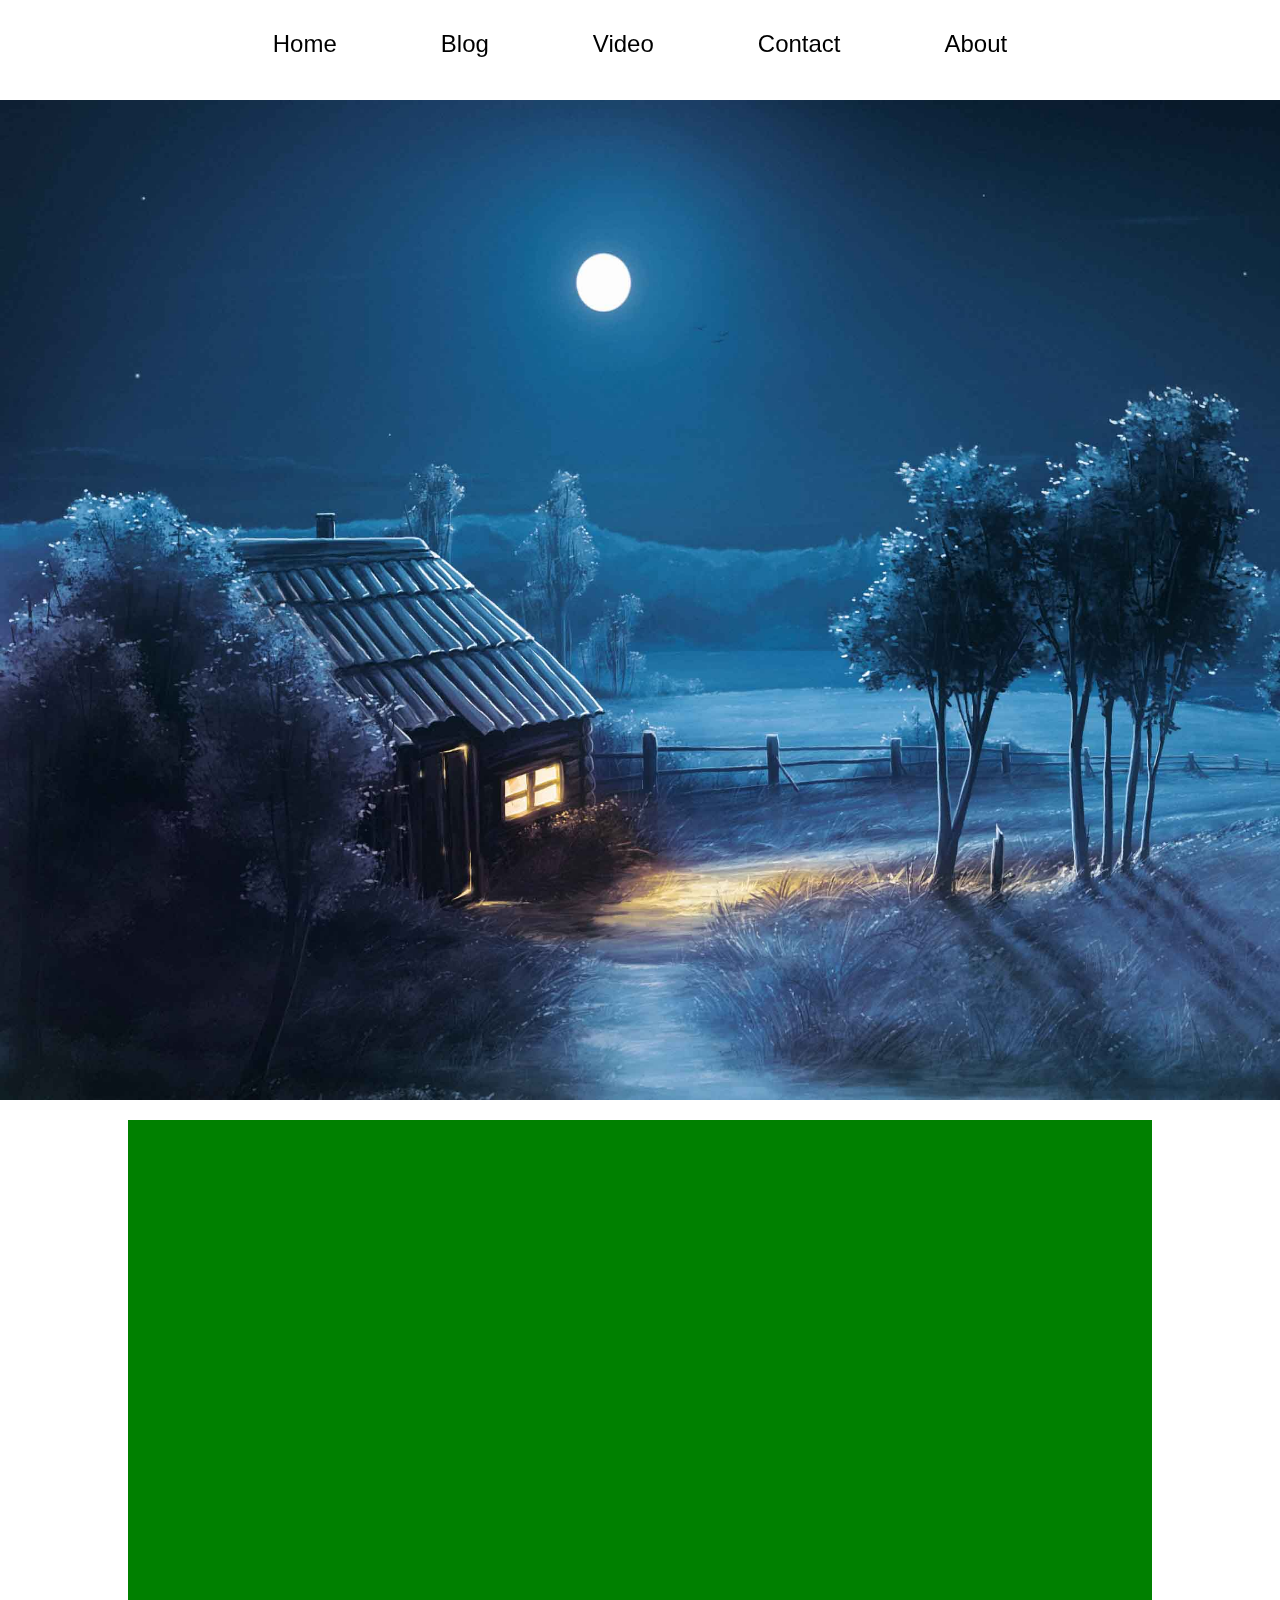
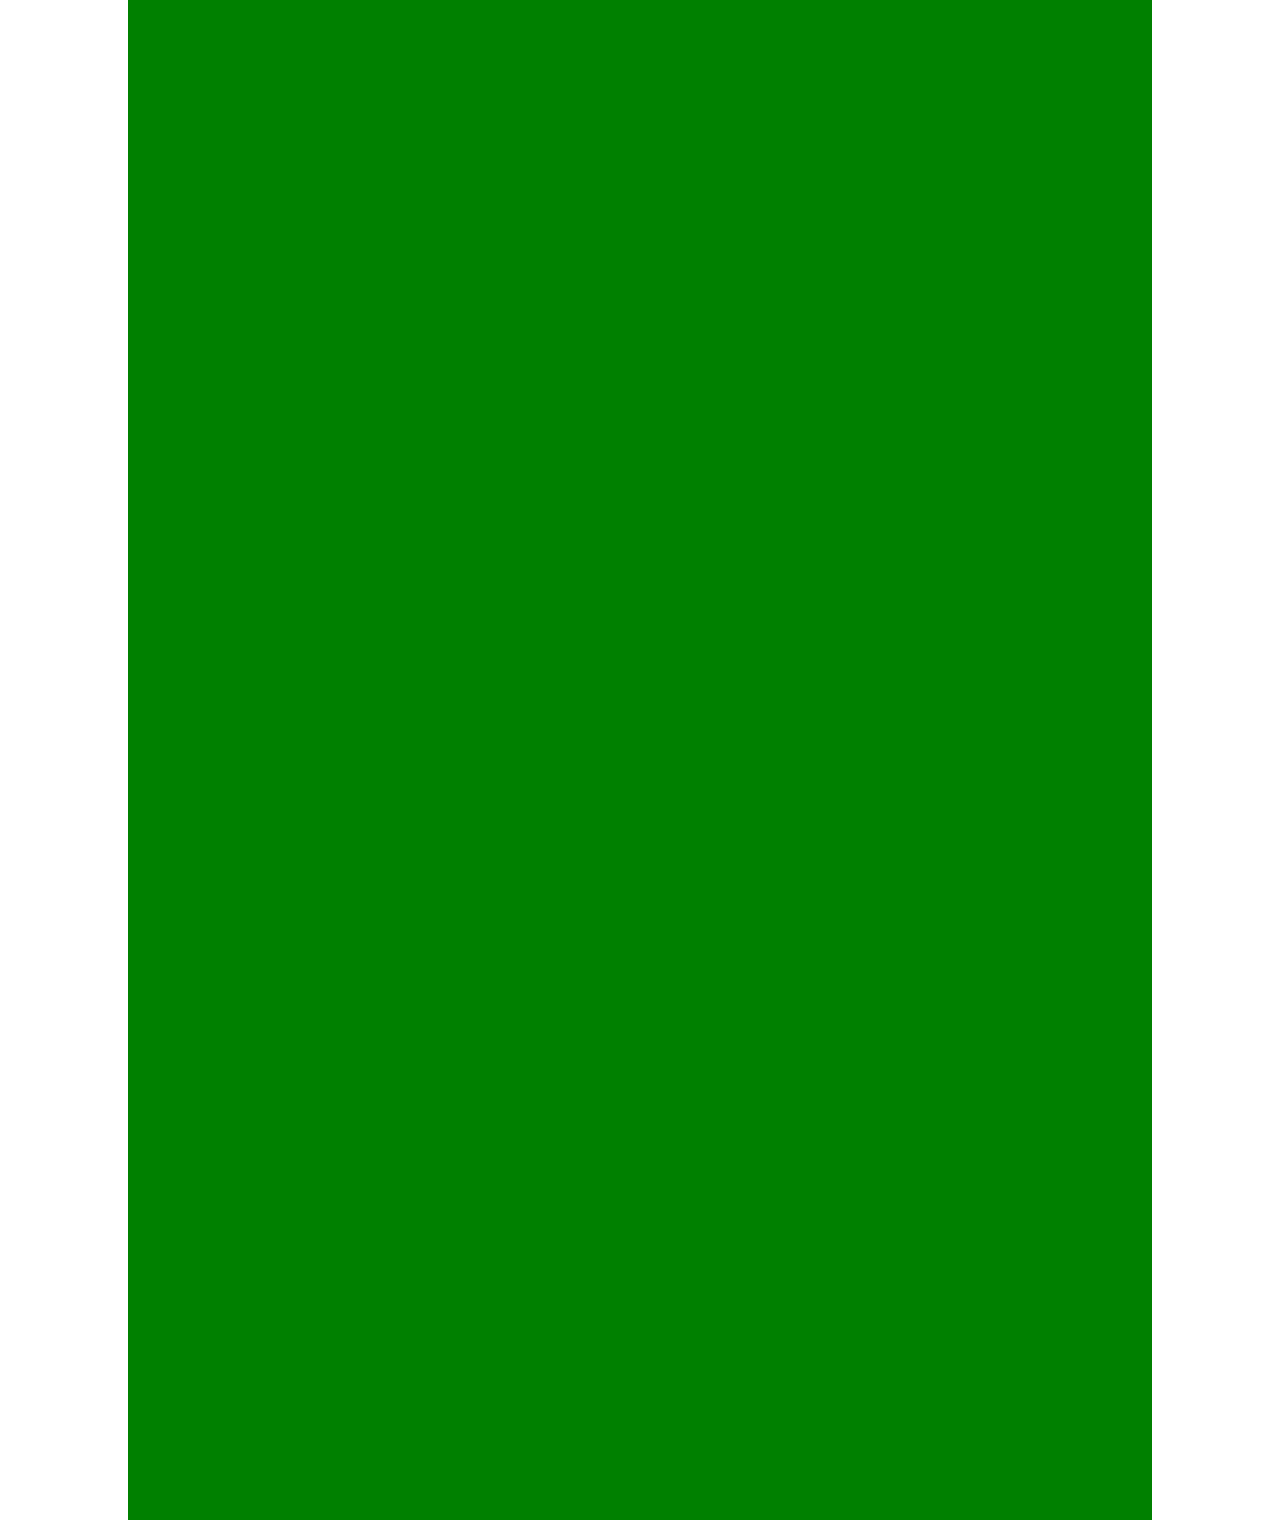
<file: bar_nav_transparent/index.html>
<!DOCTYPE html>
<html lang="fr">
<head>
    <meta charset="UTF-8">
    <meta name="viewport" content="width=device-width, initial-scale=1.0">
    <meta http-equiv="X-UA-Compatible" content="ie=edge">
    <link rel="stylesheet" href="style.css">
    <title>Document</title>
    <script src="script.js"></script>
</head>
<body>
    <div class="add"></div>
    <div class="header">
    <div class= "navbar" id="nav">
        <ul>
            <li class="li">Home</li>
            <li class="li">Blog</li>
            <li class="li">Video</li>
            <li class="li">Contact</li>
            <li class="li">About</li>
        </ul>
    </div>
</div>
<div class="box"></div>
    <script src="script.js"></script>
</body>
</html>
</file>
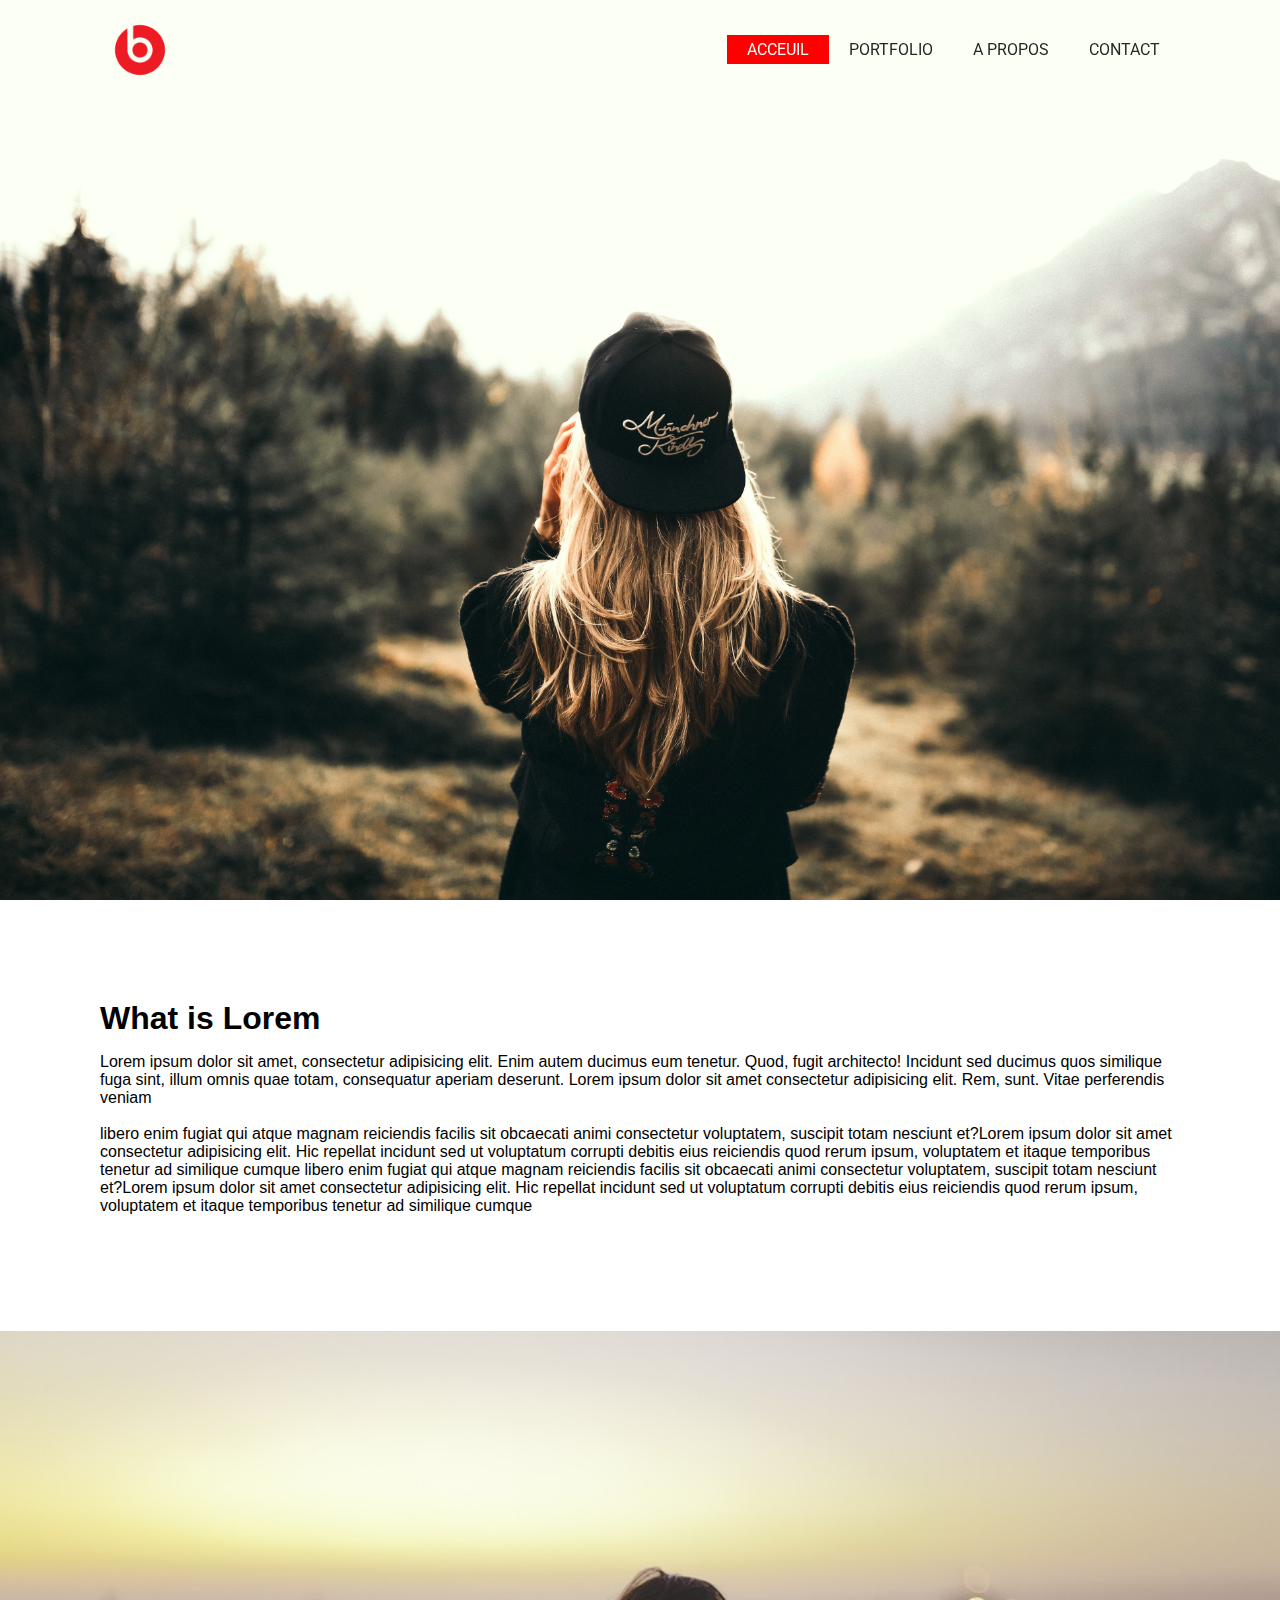
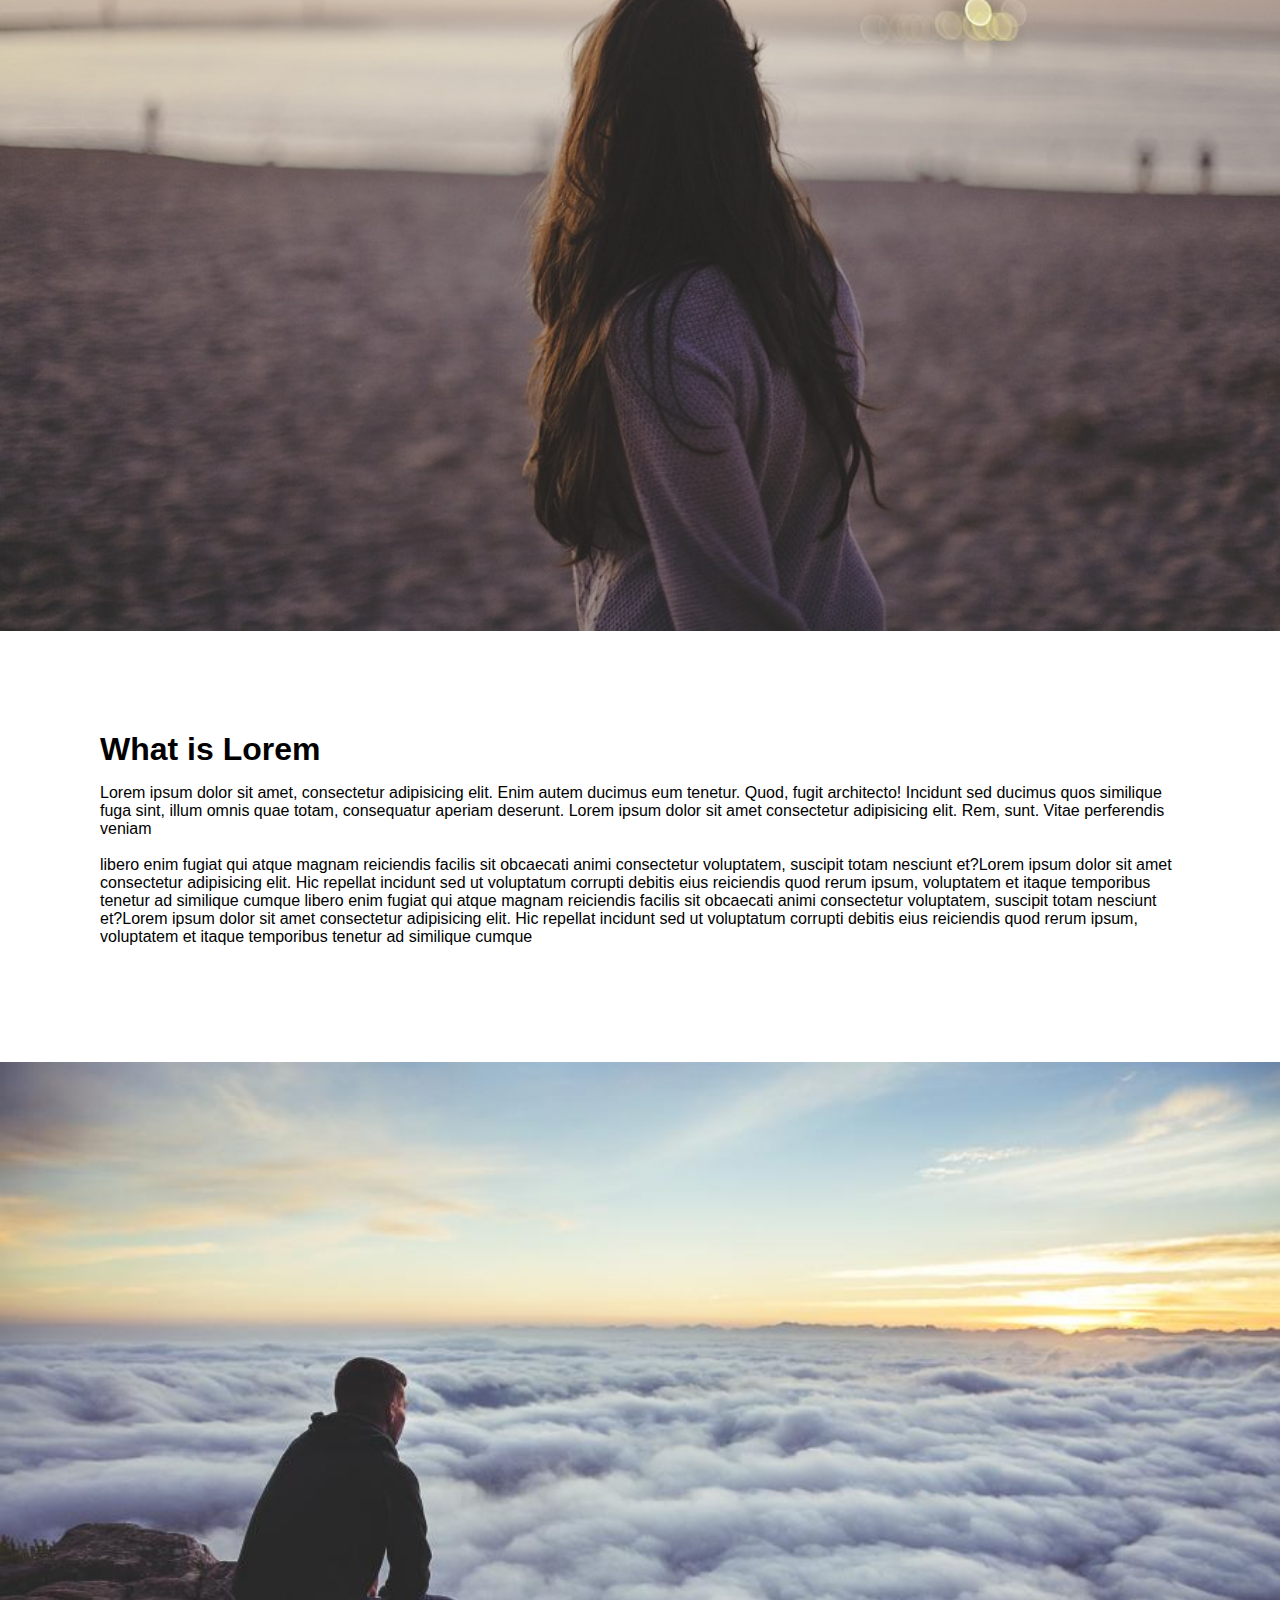
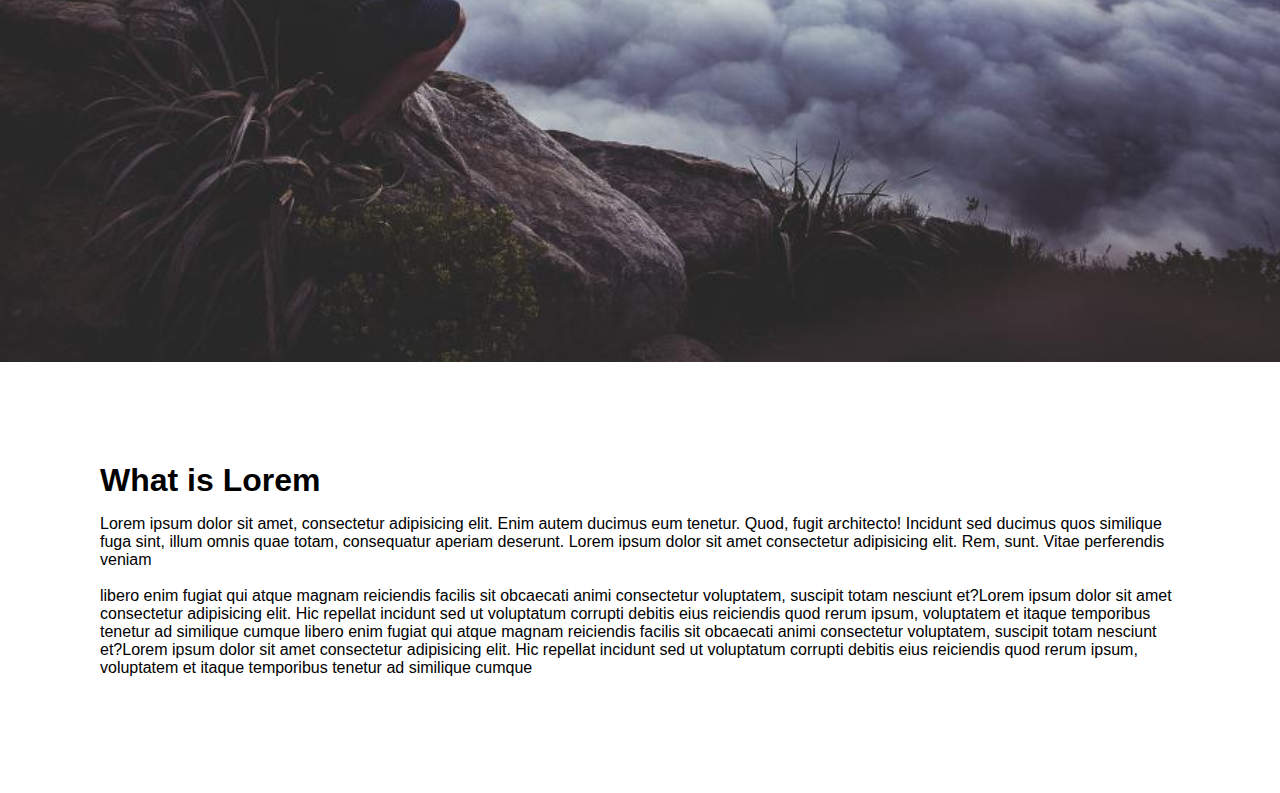
<file: StickyNav/index.html>
<!DOCTYPE html>
<html lang="en">

<head>
    <meta charset="UTF-8">
    <meta name="viewport" content="width=device-width, initial-scale=1.0">
    <meta http-equiv="X-UA-Compatible" content="ie=edge">
    <title>Animated sticky menu bar</title>
    <link rel="stylesheet" href="style.css">
    <link rel="stylesheet" href="https://use.fontawesome.com/releases/v5.6.3/css/all.css">
    <link href="https://fonts.googleapis.com/css?family=Roboto:700" rel="stylesheet">
    <script src="https://code.jquery.com/jquery-3.3.1.min.js"></script>
    <script type="text/javascript">

        $(window).on('scroll', function ()
        {
            if($(window).scrollTop())
            {
                $('nav').addClass('black');
               document.getElementById('kiki').style.display ="block";
            }
            else
            {
                $('nav').removeClass('black');
                document.getElementById('kiki').style.display ="none";
            }
        })


    </script>
</head>

<body>
    <nav class>
        <div class="logo">
            <img src="logo.png">
        </div>
        <div id="kiki" onclick="hole()">  <i class="fas fa-search"></i> </div>
        <ul>

            <li class><a href="#" class="active">Acceuil</a></li>
            <li class><a href="#">Portfolio</a></li>
            <li><a href="#">A propos</a></li>
            <li><a href="#">Contact</a></li>
        </ul>
    </nav>


    <section class="sec1">

    </section>





    <section class="content">
        <h1>What is Lorem</h1>
        <p>Lorem ipsum dolor sit amet, consectetur adipisicing elit. Enim autem ducimus eum tenetur. Quod, fugit
            architecto! Incidunt sed ducimus quos similique fuga sint, illum omnis quae totam, consequatur aperiam
            deserunt. Lorem ipsum dolor sit amet consectetur adipisicing elit. Rem, sunt. Vitae perferendis veniam
            <br><br>
            libero enim fugiat qui atque magnam reiciendis facilis sit obcaecati animi consectetur voluptatem, suscipit
            totam nesciunt et?Lorem ipsum dolor sit amet consectetur adipisicing elit. Hic repellat incidunt sed ut
            voluptatum corrupti debitis eius reiciendis quod rerum ipsum, voluptatem et itaque temporibus tenetur ad
            similique cumque libero enim fugiat qui atque magnam reiciendis facilis sit obcaecati animi consectetur voluptatem, suscipit
            totam nesciunt et?Lorem ipsum dolor sit amet consectetur adipisicing elit. Hic repellat incidunt sed ut
            voluptatum corrupti debitis eius reiciendis quod rerum ipsum, voluptatem et itaque temporibus tenetur ad
            similique cumque</p>
    </section>




    <section class="sec2">

    </section>



    <section class="content">
            <h1>What is Lorem</h1>
            <p>Lorem ipsum dolor sit amet, consectetur adipisicing elit. Enim autem ducimus eum tenetur. Quod, fugit
                architecto! Incidunt sed ducimus quos similique fuga sint, illum omnis quae totam, consequatur aperiam
                deserunt. Lorem ipsum dolor sit amet consectetur adipisicing elit. Rem, sunt. Vitae perferendis veniam
                <br><br>
                libero enim fugiat qui atque magnam reiciendis facilis sit obcaecati animi consectetur voluptatem, suscipit
                totam nesciunt et?Lorem ipsum dolor sit amet consectetur adipisicing elit. Hic repellat incidunt sed ut
                voluptatum corrupti debitis eius reiciendis quod rerum ipsum, voluptatem et itaque temporibus tenetur ad
                similique cumque libero enim fugiat qui atque magnam reiciendis facilis sit obcaecati animi consectetur voluptatem, suscipit
                totam nesciunt et?Lorem ipsum dolor sit amet consectetur adipisicing elit. Hic repellat incidunt sed ut
                voluptatum corrupti debitis eius reiciendis quod rerum ipsum, voluptatem et itaque temporibus tenetur ad
                similique cumque</p>
        </section>





    <section class="sec3">

    </section>

    <section class="content">
            <h1>What is Lorem</h1>
            <p>Lorem ipsum dolor sit amet, consectetur adipisicing elit. Enim autem ducimus eum tenetur. Quod, fugit
                architecto! Incidunt sed ducimus quos similique fuga sint, illum omnis quae totam, consequatur aperiam
                deserunt. Lorem ipsum dolor sit amet consectetur adipisicing elit. Rem, sunt. Vitae perferendis veniam
                <br><br>
                libero enim fugiat qui atque magnam reiciendis facilis sit obcaecati animi consectetur voluptatem, suscipit
                totam nesciunt et?Lorem ipsum dolor sit amet consectetur adipisicing elit. Hic repellat incidunt sed ut
                voluptatum corrupti debitis eius reiciendis quod rerum ipsum, voluptatem et itaque temporibus tenetur ad
                similique cumque libero enim fugiat qui atque magnam reiciendis facilis sit obcaecati animi consectetur voluptatem, suscipit
                totam nesciunt et?Lorem ipsum dolor sit amet consectetur adipisicing elit. Hic repellat incidunt sed ut
                voluptatum corrupti debitis eius reiciendis quod rerum ipsum, voluptatem et itaque temporibus tenetur ad
                similique cumque</p>
        </section>





</body>

</html>
</file>
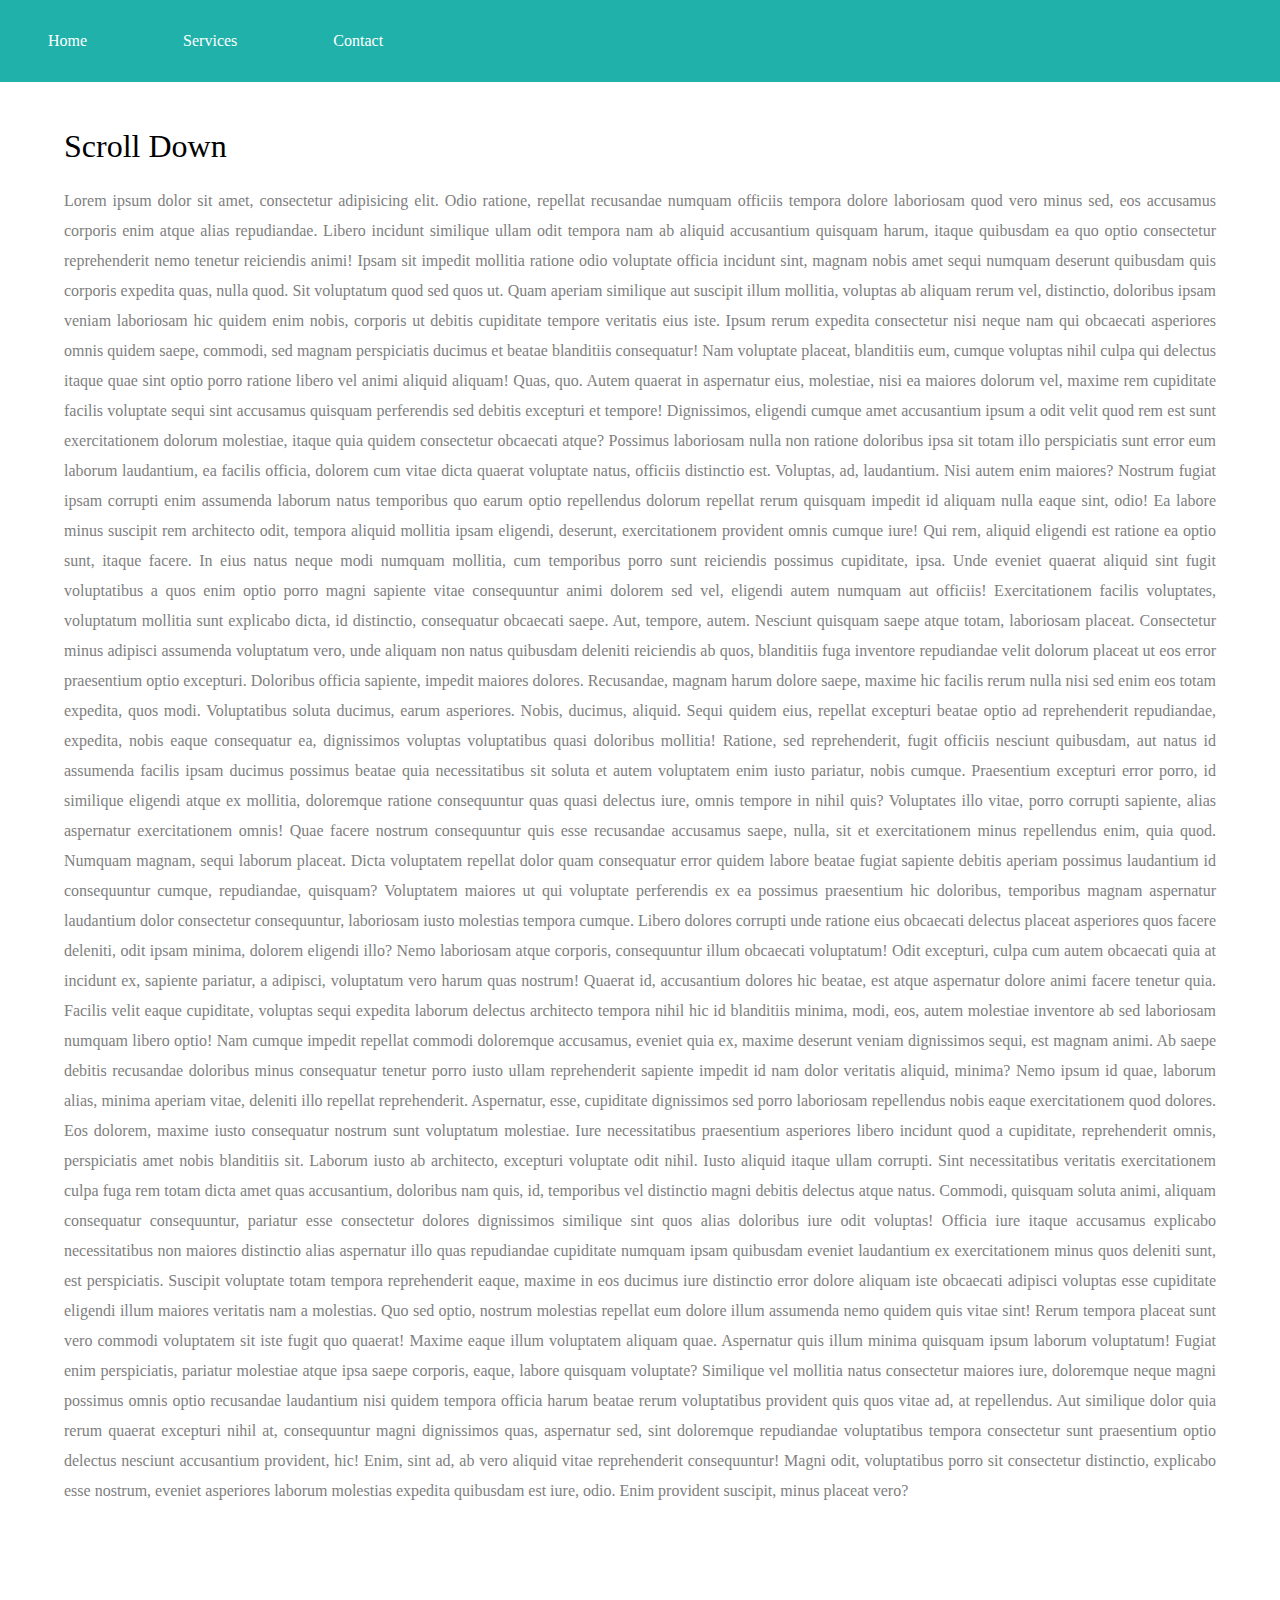
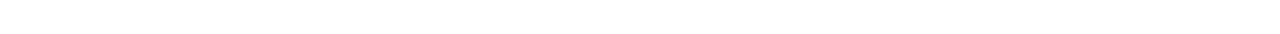
<file: HideOnScroll/test.html>
<!DOCTYPE html>
<html lang="en">
<head>
      <meta charset="UTF-8">
      <meta name="viewport" content="width=device-width, initial-scale=1.0">
      <meta http-equiv="X-UA-Compatible" content="ie=edge">
      <title>Hide menu on scroll</title>
      <link rel="stylesheet" href="test.css">
</head>
<body>

      <div class="container">

      <div id="navbar">
            <a href="#">Home</a>
            <a href="#">Services</a>
            <a href="#">Contact</a>
      </div>

      <div class="content">

      <h1>Scroll Down</h1>
      <p>Lorem ipsum dolor sit amet, consectetur adipisicing elit. Odio ratione, repellat recusandae numquam officiis tempora dolore laboriosam quod vero minus sed, eos accusamus corporis enim atque alias repudiandae. Libero incidunt similique ullam odit tempora nam ab aliquid accusantium quisquam harum, itaque quibusdam ea quo optio consectetur reprehenderit nemo tenetur reiciendis animi! Ipsam sit impedit mollitia ratione odio voluptate officia incidunt sint, magnam nobis amet sequi numquam deserunt quibusdam quis corporis expedita quas, nulla quod. Sit voluptatum quod sed quos ut. Quam aperiam similique aut suscipit illum mollitia, voluptas ab aliquam rerum vel, distinctio, doloribus ipsam veniam laboriosam hic quidem enim nobis, corporis ut debitis cupiditate tempore veritatis eius iste. Ipsum rerum expedita consectetur nisi neque nam qui obcaecati asperiores omnis quidem saepe, commodi, sed magnam perspiciatis ducimus et beatae blanditiis consequatur! Nam voluptate placeat, blanditiis eum, cumque voluptas nihil culpa qui delectus itaque quae sint optio porro ratione libero vel animi aliquid aliquam! Quas, quo. Autem quaerat in aspernatur eius, molestiae, nisi ea maiores dolorum vel, maxime rem cupiditate facilis voluptate sequi sint accusamus quisquam perferendis sed debitis excepturi et tempore! Dignissimos, eligendi cumque amet accusantium ipsum a odit velit quod rem est sunt exercitationem dolorum molestiae, itaque quia quidem consectetur obcaecati atque? Possimus laboriosam nulla non ratione doloribus ipsa sit totam illo perspiciatis sunt error eum laborum laudantium, ea facilis officia, dolorem cum vitae dicta quaerat voluptate natus, officiis distinctio est. Voluptas, ad, laudantium. Nisi autem enim maiores? Nostrum fugiat ipsam corrupti enim assumenda laborum natus temporibus quo earum optio repellendus dolorum repellat rerum quisquam impedit id aliquam nulla eaque sint, odio! Ea labore minus suscipit rem architecto odit, tempora aliquid mollitia ipsam eligendi, deserunt, exercitationem provident omnis cumque iure! Qui rem, aliquid eligendi est ratione ea optio sunt, itaque facere. In eius natus neque modi numquam mollitia, cum temporibus porro sunt reiciendis possimus cupiditate, ipsa. Unde eveniet quaerat aliquid sint fugit voluptatibus a quos enim optio porro magni sapiente vitae consequuntur animi dolorem sed vel, eligendi autem numquam aut officiis! Exercitationem facilis voluptates, voluptatum mollitia sunt explicabo dicta, id distinctio, consequatur obcaecati saepe. Aut, tempore, autem. Nesciunt quisquam saepe atque totam, laboriosam placeat. Consectetur minus adipisci assumenda voluptatum vero, unde aliquam non natus quibusdam deleniti reiciendis ab quos, blanditiis fuga inventore repudiandae velit dolorum placeat ut eos error praesentium optio excepturi. Doloribus officia sapiente, impedit maiores dolores. Recusandae, magnam harum dolore saepe, maxime hic facilis rerum nulla nisi sed enim eos totam expedita, quos modi. Voluptatibus soluta ducimus, earum asperiores. Nobis, ducimus, aliquid. Sequi quidem eius, repellat excepturi beatae optio ad reprehenderit repudiandae, expedita, nobis eaque consequatur ea, dignissimos voluptas voluptatibus quasi doloribus mollitia! Ratione, sed reprehenderit, fugit officiis nesciunt quibusdam, aut natus id assumenda facilis ipsam ducimus possimus beatae quia necessitatibus sit soluta et autem voluptatem enim iusto pariatur, nobis cumque. Praesentium excepturi error porro, id similique eligendi atque ex mollitia, doloremque ratione consequuntur quas quasi delectus iure, omnis tempore in nihil quis? Voluptates illo vitae, porro corrupti sapiente, alias aspernatur exercitationem omnis! Quae facere nostrum consequuntur quis esse recusandae accusamus saepe, nulla, sit et exercitationem minus repellendus enim, quia quod. Numquam magnam, sequi laborum placeat. Dicta voluptatem repellat dolor quam consequatur error quidem labore beatae fugiat sapiente debitis aperiam possimus laudantium id consequuntur cumque, repudiandae, quisquam? Voluptatem maiores ut qui voluptate perferendis ex ea possimus praesentium hic doloribus, temporibus magnam aspernatur laudantium dolor consectetur consequuntur, laboriosam iusto molestias tempora cumque. Libero dolores corrupti unde ratione eius obcaecati delectus placeat asperiores quos facere deleniti, odit ipsam minima, dolorem eligendi illo? Nemo laboriosam atque corporis, consequuntur illum obcaecati voluptatum! Odit excepturi, culpa cum autem obcaecati quia at incidunt ex, sapiente pariatur, a adipisci, voluptatum vero harum quas nostrum! Quaerat id, accusantium dolores hic beatae, est atque aspernatur dolore animi facere tenetur quia. Facilis velit eaque cupiditate, voluptas sequi expedita laborum delectus architecto tempora nihil hic id blanditiis minima, modi, eos, autem molestiae inventore ab sed laboriosam numquam libero optio! Nam cumque impedit repellat commodi doloremque accusamus, eveniet quia ex, maxime deserunt veniam dignissimos sequi, est magnam animi. Ab saepe debitis recusandae doloribus minus consequatur tenetur porro iusto ullam reprehenderit sapiente impedit id nam dolor veritatis aliquid, minima? Nemo ipsum id quae, laborum alias, minima aperiam vitae, deleniti illo repellat reprehenderit. Aspernatur, esse, cupiditate dignissimos sed porro laboriosam repellendus nobis eaque exercitationem quod dolores. Eos dolorem, maxime iusto consequatur nostrum sunt voluptatum molestiae. Iure necessitatibus praesentium asperiores libero incidunt quod a cupiditate, reprehenderit omnis, perspiciatis amet nobis blanditiis sit. Laborum iusto ab architecto, excepturi voluptate odit nihil. Iusto aliquid itaque ullam corrupti. Sint necessitatibus veritatis exercitationem culpa fuga rem totam dicta amet quas accusantium, doloribus nam quis, id, temporibus vel distinctio magni debitis delectus atque natus. Commodi, quisquam soluta animi, aliquam consequatur consequuntur, pariatur esse consectetur dolores dignissimos similique sint quos alias doloribus iure odit voluptas! Officia iure itaque accusamus explicabo necessitatibus non maiores distinctio alias aspernatur illo quas repudiandae cupiditate numquam ipsam quibusdam eveniet laudantium ex exercitationem minus quos deleniti sunt, est perspiciatis. Suscipit voluptate totam tempora reprehenderit eaque, maxime in eos ducimus iure distinctio error dolore aliquam iste obcaecati adipisci voluptas esse cupiditate eligendi illum maiores veritatis nam a molestias. Quo sed optio, nostrum molestias repellat eum dolore illum assumenda nemo quidem quis vitae sint! Rerum tempora placeat sunt vero commodi voluptatem sit iste fugit quo quaerat! Maxime eaque illum voluptatem aliquam quae. Aspernatur quis illum minima quisquam ipsum laborum voluptatum! Fugiat enim perspiciatis, pariatur molestiae atque ipsa saepe corporis, eaque, labore quisquam voluptate? Similique vel mollitia natus consectetur maiores iure, doloremque neque magni possimus omnis optio recusandae laudantium nisi quidem tempora officia harum beatae rerum voluptatibus provident quis quos vitae ad, at repellendus. Aut similique dolor quia rerum quaerat excepturi nihil at, consequuntur magni dignissimos quas, aspernatur sed, sint doloremque repudiandae voluptatibus tempora consectetur sunt praesentium optio delectus nesciunt accusantium provident, hic! Enim, sint ad, ab vero aliquid vitae reprehenderit consequuntur! Magni odit, voluptatibus porro sit consectetur distinctio, explicabo esse nostrum, eveniet asperiores laborum molestias expedita quibusdam est iure, odio. Enim provident suscipit, minus placeat vero?</p>

      </div>

      </div>

      <script type="text/javascript">

      var prevScrollpos = window.pageYOffset;
      window.onscroll = function() {

      var currentScrollpos = window.pageYOffset;
      if(prevScrollpos > currentScrollpos) {
            document.getElementById("navbar").style.top = "0";
      } else {
            document.getElementById("navbar").style.top = "-100px";
      }

      prevScrollpos = currentScrollpos;

      }

      </script>

</body>
</html>
</file>
<file: bar_nav_transparent/style.css>
*{padding: 0;
    margin: 0;
box-sizing: border-box}

.add{height: 100px;}

.header{
    width: 100%;
    height: 1000px;
    background-image:url(images/3865967-wallpaper-full-hd_XNgM7er.jpg);
    background-size: cover; 
}
.navbar{width: 100%;
    padding: 20px;
    position: fixed;
    top: 0px;
    text-align: center;
    transition: .5s;
}
.navbar ul li{
    list-style-type: none;
    display: inline-block;
    padding: 10px 50px;
    color: black;
    font-size: 24px;
    font-family: sans-serif;
    cursor: pointer;
    border-radius: 10px;
    transition: .5s
}
.navbar ul li:hover{
    background: orange;
}
.box{
    width: 80%;
    height: 2000px;
    background: green;
    margin: 20px auto;
}
.navbar2  ul li{color: white;}
</file>
<file: StickyNav/style.css>
body
{
    margin:0;
    padding:0;
    font-family:sans-serif;
}

nav
{
    position:fixed;
    top:0;
    left:0;
    width:100%;
    height:100px;
    padding:10px 100px;
    box-sizing:border-box;
    transition:.5s;
}
nav.black
{
    background:rgba(0, 0, 0, 0.8);
    height: 80px;
    padding: 10px 50px;
}
.red{
    color:red;
}
nav .logo
{
    float:left;
}

#kiki{float:right;display:none;}
#kiki:hover{cursor: pointer;}

nav .logo img
{
    height :80px;
    transition:.5s;
}
nav.black .logo img
{
    height:60px;
}


nav ul
{
    float:right;
    margin:0;
    padding:0;
    display:flex;
}

nav ul li
{
    list-style: none;

}

nav ul li a
{
    line-height: 80px;
    color:#262626;
    padding:5px 20px;
    text-decoration: none;
    text-transform: uppercase;
    font-family: 'Roboto', sans-serif;
}

nav.black ul li a
{
    color:#fff;
    line-height: 60px;
}

nav ul li a.active,
nav ul li a:hover
{
    background: #f00;
    color:#fff;
}

section.sec1
{
    width:100%;
    height:100vh;
    background: url('adventure-alone-back-view-674268.jpg');
    background-size:cover;
}

section.sec2
{
    width:100%;
    height:100vh;
    background: url('adventure-alone-back-view-674269.jpg');
    background-size:cover;
}

section.sec3
{
    width:100%;
    height:100vh;
    background: url('pouzdati-u-Boga.jpg');
    background-size:cover;
}

section.content
{
    padding:100px;
}

section.content h1{
    margin:0;
    padding:0;
    font-size:2em;
}

.section.content p
{
    margin:20px 0 0;
    padding:0;
    font-size:2em;
}
</file>
<file: HideOnScroll/test.css>
body {
    margin: 0;
    background: #fff;
    font-family: Poppins;
}

#navbar {
    background: lightseagreen;
    position: fixed;
    top: 0;
    width: 100%;
    display: block;
    transition: top 0.8s;
}

#navbar a {
    float: left;
    display: block;
    color: #fff;
    font-weight: 300;
    text-decoration: none;
    margin: 2em 3em;
    font-size: 16px;
}

h1 {
    font-weight: 300;
}

.content {
    margin: 8em 4em;
    text-align: justify;
}

p {
    color: grey;
    font-weight: 300;
    line-height: 30px;
}
</file>
